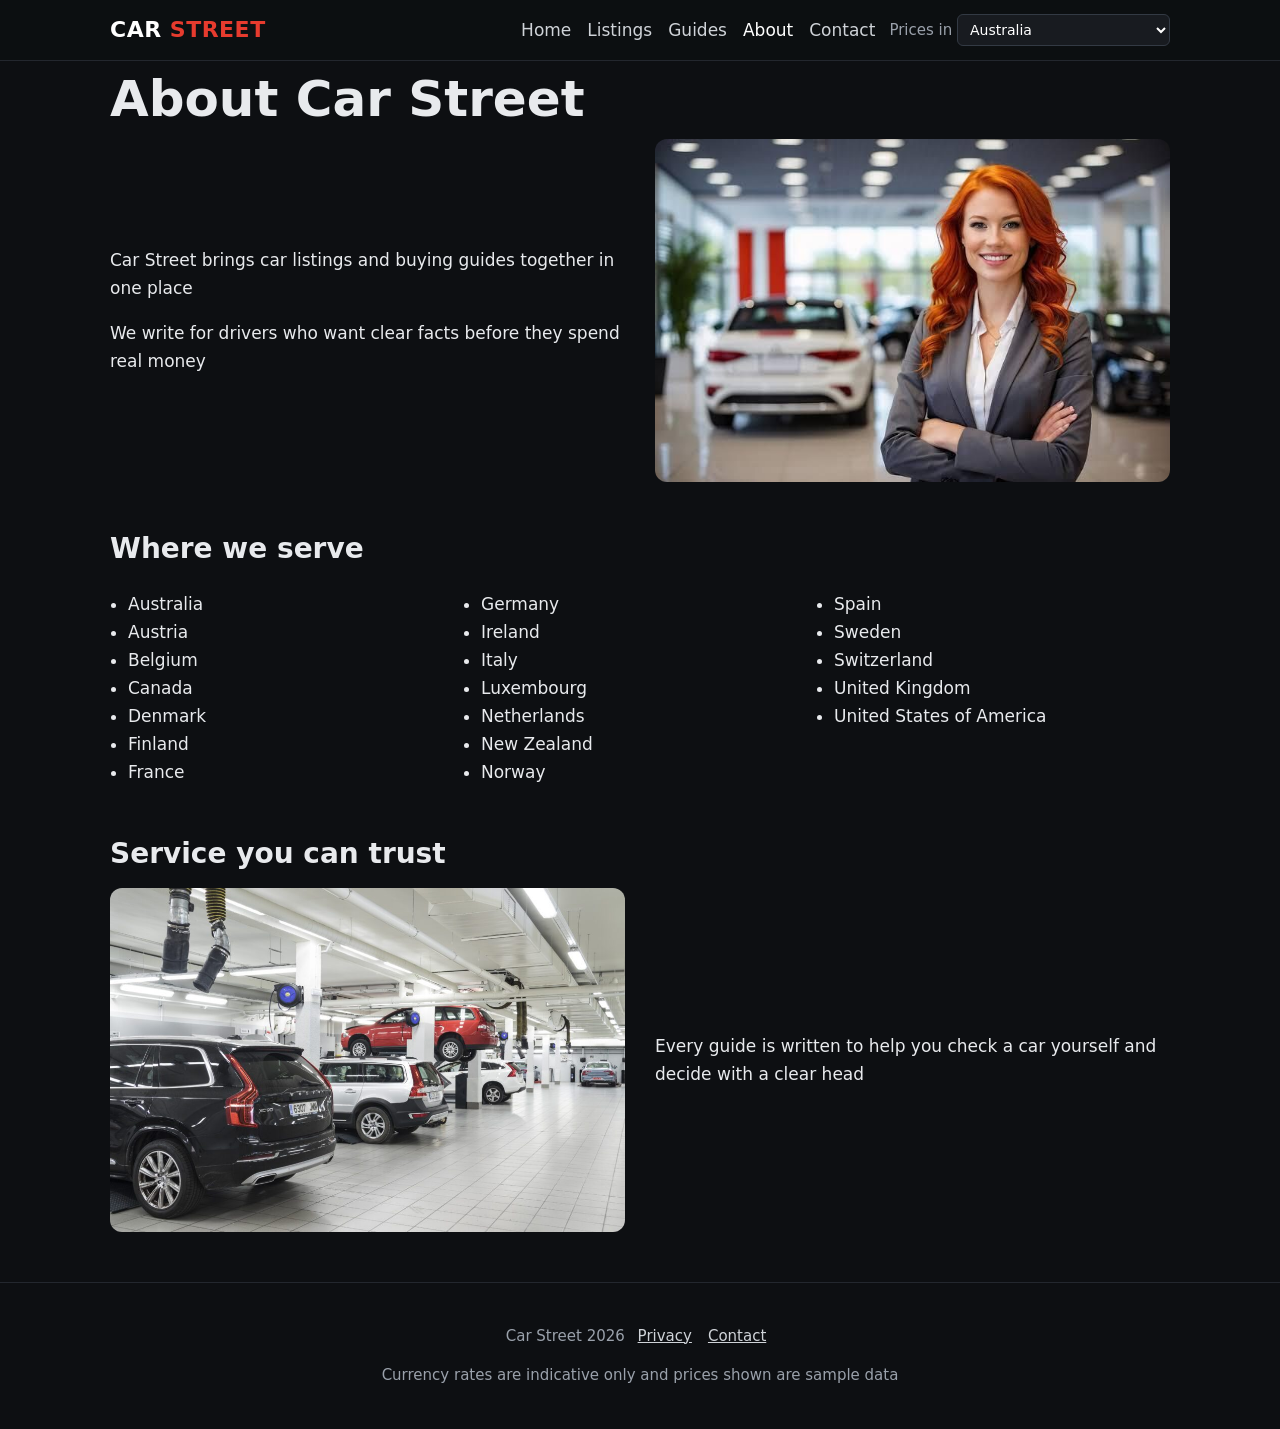
<file: about.html>
<!doctype html><html lang="en"><head><meta charset="utf-8"><meta name="viewport" content="width=device-width,initial-scale=1"><title>About Car Street | Cars and Guides for 19 Countries</title><meta name="description" content="Car Street combines car listings with plain buying guides for drivers in Europe North America Australia and New Zealand"><link rel="canonical" href="https://www.carstreet.example/about.html"><meta property="og:title" content="About Car Street | Cars and Guides for 19 Countries"><meta property="og:description" content="Car Street combines car listings with plain buying guides for drivers in Europe North America Australia and New Zealand"><meta property="og:type" content="website"><meta property="og:image" content="https://www.carstreet.example/assets/dark-supercar-hero.jpg"><link rel="stylesheet" href="assets/style.css"></head><body><header><div class="bar"><a class="logo" href="index.html">CAR <b>STREET</b></a><nav><a href="index.html">Home</a><a href="listings.html">Listings</a><a href="guides.html">Guides</a><a href="about.html" aria-current=page>About</a><a href="contact.html">Contact</a></nav><label class="muted">Prices in <select id="country" aria-label="Choose your country for prices"><option value="AUD|1.5">Australia</option><option value="EUR|0.92">Austria</option><option value="EUR|0.92">Belgium</option><option value="CAD|1.37">Canada</option><option value="DKK|6.9">Denmark</option><option value="EUR|0.92">Finland</option><option value="EUR|0.92">France</option><option value="EUR|0.92">Germany</option><option value="EUR|0.92">Ireland</option><option value="EUR|0.92">Italy</option><option value="EUR|0.92">Luxembourg</option><option value="EUR|0.92">Netherlands</option><option value="NZD|1.65">New Zealand</option><option value="NOK|10.7">Norway</option><option value="EUR|0.92">Spain</option><option value="SEK|10.4">Sweden</option><option value="CHF|0.88">Switzerland</option><option value="GBP|0.78">United Kingdom</option><option value="USD|1">United States of America</option></select></label></div></header><main><h1>About Car Street</h1><div class="split"><div><p>Car Street brings car listings and buying guides together in one place</p><p>We write for drivers who want clear facts before they spend real money</p></div><img src="assets/sales-advisor.jpg" alt="Smiling car sales advisor standing in a showroom" loading="lazy"></div>
<h2>Where we serve</h2><ul class="c"><li>Australia</li><li>Austria</li><li>Belgium</li><li>Canada</li><li>Denmark</li><li>Finland</li><li>France</li><li>Germany</li><li>Ireland</li><li>Italy</li><li>Luxembourg</li><li>Netherlands</li><li>New Zealand</li><li>Norway</li><li>Spain</li><li>Sweden</li><li>Switzerland</li><li>United Kingdom</li><li>United States of America</li></ul>
<h2>Service you can trust</h2><div class="split"><img src="assets/service-centre.jpg" alt="Bright car service centre with vehicles on lifts" loading="lazy"><p>Every guide is written to help you check a car yourself and decide with a clear head</p></div></main><footer><p>Car Street 2026 <a href="privacy.html">Privacy</a><a href="contact.html">Contact</a></p><p>Currency rates are indicative only and prices shown are sample data</p></footer><script src="assets/site.js"></script></body></html>
</file>
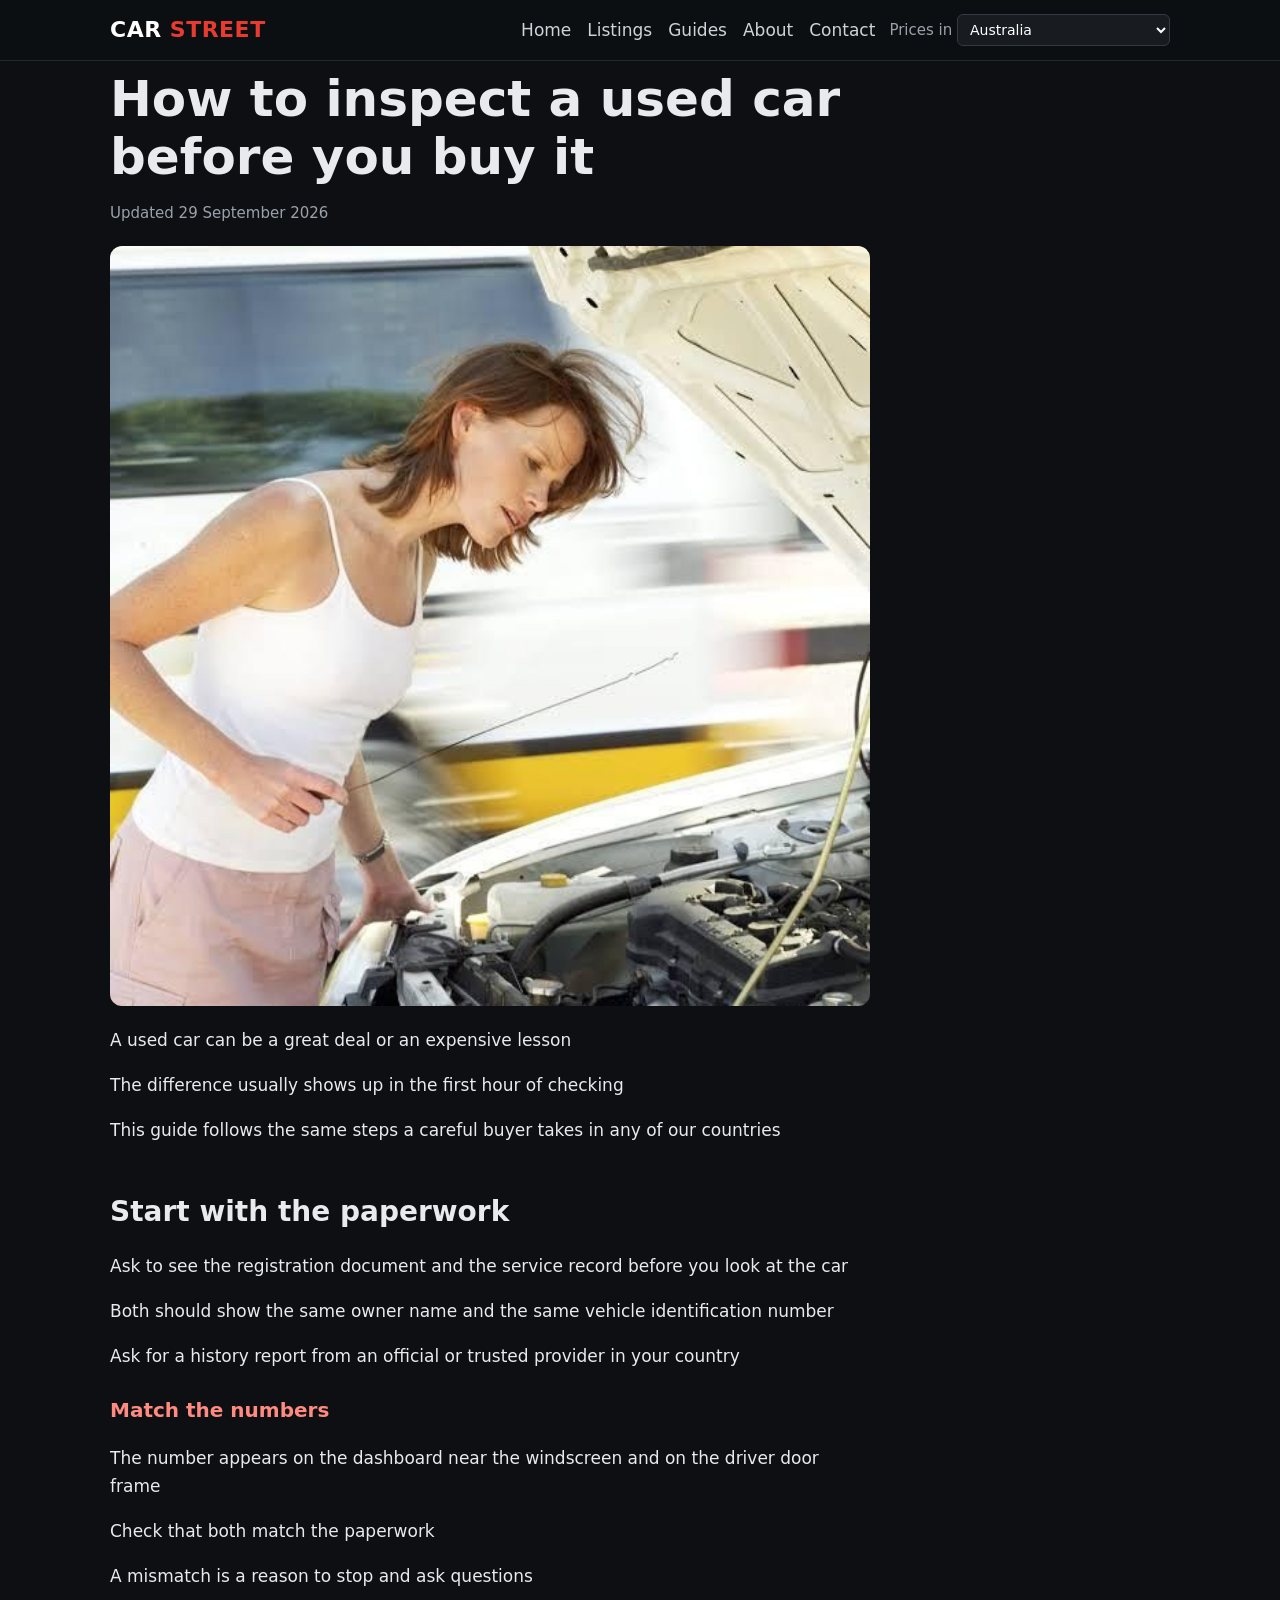
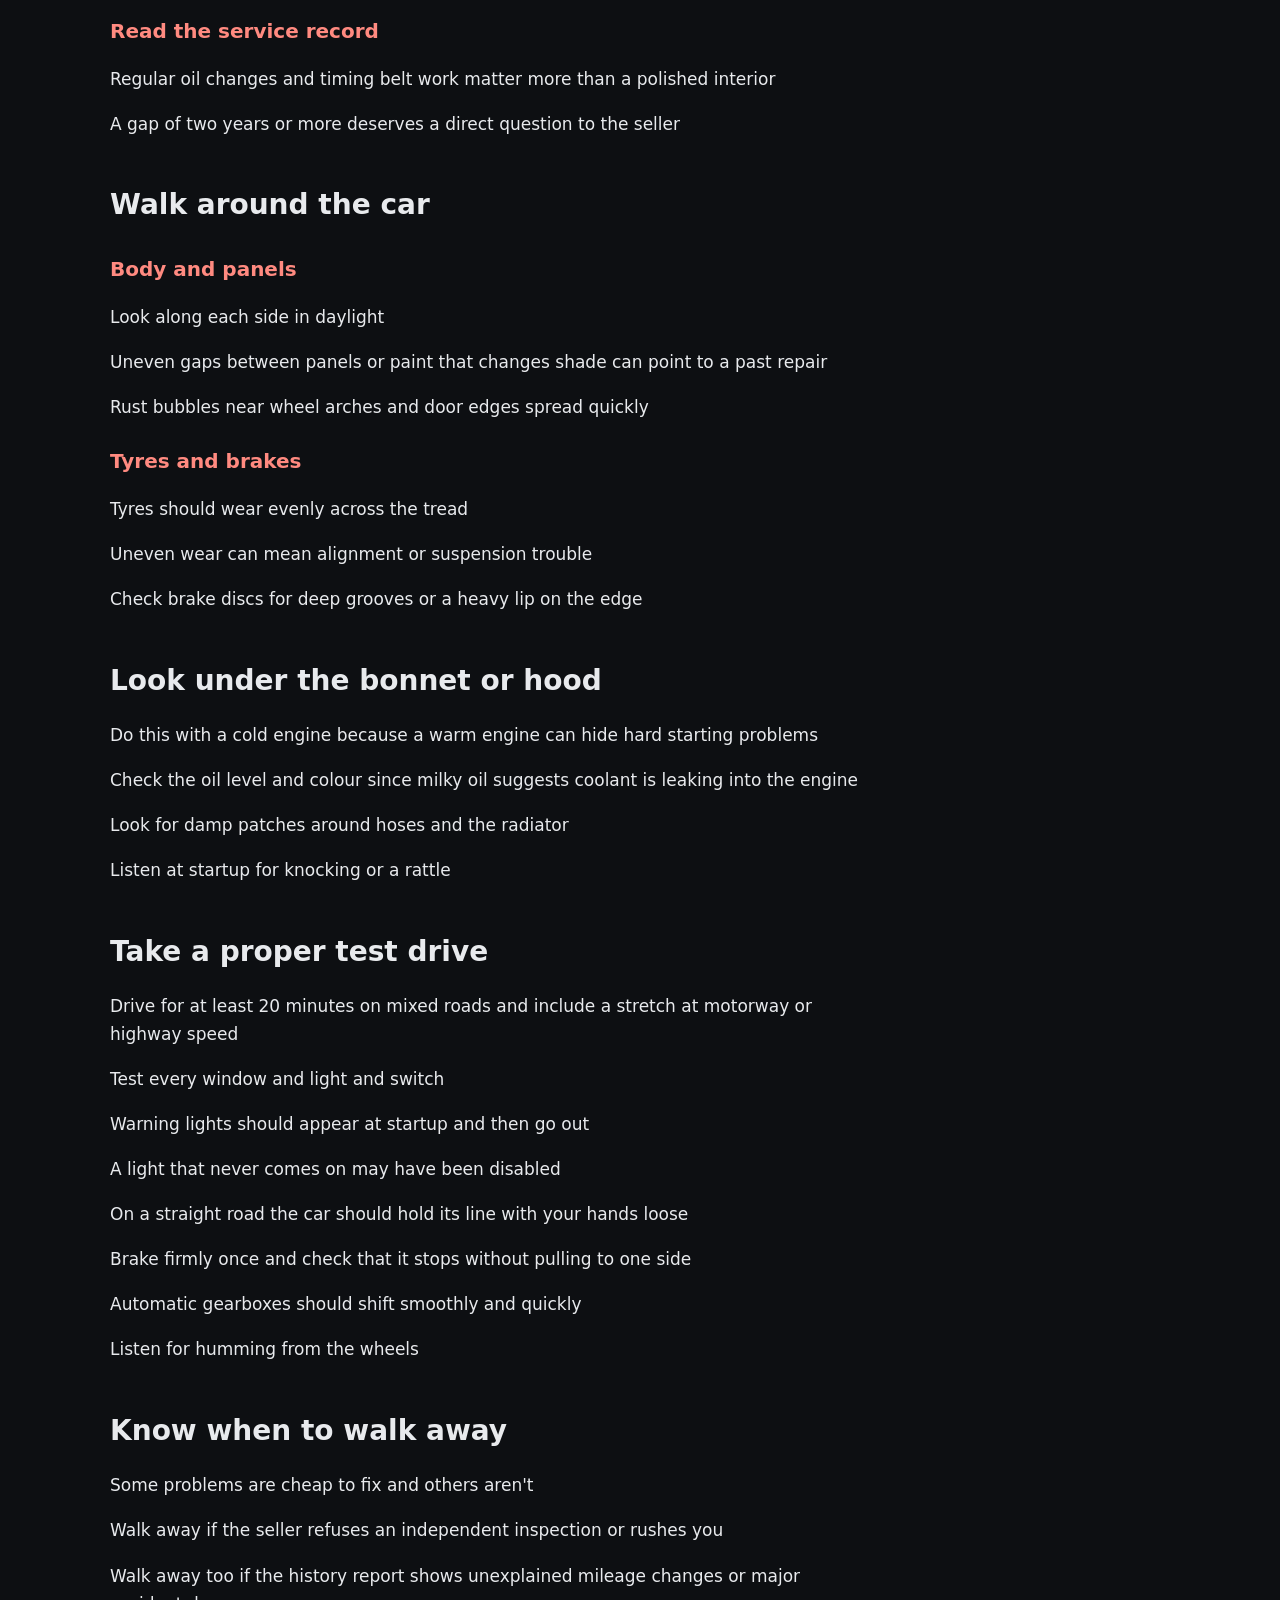
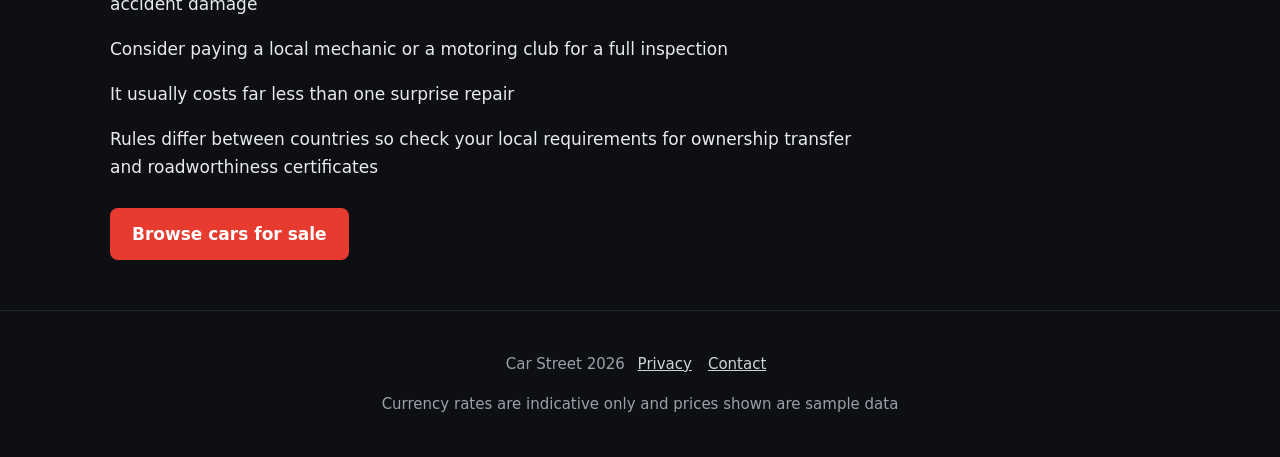
<file: guide-inspect-used-car.html>
<!doctype html><html lang="en"><head><meta charset="utf-8"><meta name="viewport" content="width=device-width,initial-scale=1"><title>How to Inspect a Used Car Before You Buy It</title><meta name="description" content="Check paperwork bodywork the engine and the test drive with this step-by-step used car inspection guide for buyers in any country"><link rel="canonical" href="https://www.carstreet.example/guide-inspect-used-car.html"><meta property="og:title" content="How to Inspect a Used Car Before You Buy It"><meta property="og:description" content="Check paperwork bodywork the engine and the test drive with this step-by-step used car inspection guide for buyers in any country"><meta property="og:type" content="website"><meta property="og:image" content="https://www.carstreet.example/assets/dark-supercar-hero.jpg"><link rel="stylesheet" href="assets/style.css"><script type="application/ld+json">{"@context":"https://schema.org","@type":"Article","headline":"How to inspect a used car before you buy it","datePublished":"2026-09-29","dateModified":"2026-09-29","author":{"@type":"Organization","name":"Car Street"},"publisher":{"@type":"Organization","name":"Car Street"},"image":"https://www.carstreet.example/assets/checking-engine.jpg","mainEntityOfPage":"https://www.carstreet.example/guide-inspect-used-car.html"}</script></head><body><header><div class="bar"><a class="logo" href="index.html">CAR <b>STREET</b></a><nav><a href="index.html">Home</a><a href="listings.html">Listings</a><a href="guides.html">Guides</a><a href="about.html">About</a><a href="contact.html">Contact</a></nav><label class="muted">Prices in <select id="country" aria-label="Choose your country for prices"><option value="AUD|1.5">Australia</option><option value="EUR|0.92">Austria</option><option value="EUR|0.92">Belgium</option><option value="CAD|1.37">Canada</option><option value="DKK|6.9">Denmark</option><option value="EUR|0.92">Finland</option><option value="EUR|0.92">France</option><option value="EUR|0.92">Germany</option><option value="EUR|0.92">Ireland</option><option value="EUR|0.92">Italy</option><option value="EUR|0.92">Luxembourg</option><option value="EUR|0.92">Netherlands</option><option value="NZD|1.65">New Zealand</option><option value="NOK|10.7">Norway</option><option value="EUR|0.92">Spain</option><option value="SEK|10.4">Sweden</option><option value="CHF|0.88">Switzerland</option><option value="GBP|0.78">United Kingdom</option><option value="USD|1">United States of America</option></select></label></div></header><main><article><h1>How to inspect a used car before you buy it</h1><p class="muted">Updated 29 September 2026</p><img src="assets/checking-engine.jpg" alt="Woman checking under the open bonnet of a car" width="800">
<p>A used car can be a great deal or an expensive lesson</p><p>The difference usually shows up in the first hour of checking</p><p>This guide follows the same steps a careful buyer takes in any of our countries</p>
<h2>Start with the paperwork</h2><p>Ask to see the registration document and the service record before you look at the car</p><p>Both should show the same owner name and the same vehicle identification number</p><p>Ask for a history report from an official or trusted provider in your country</p>
<h3>Match the numbers</h3><p>The number appears on the dashboard near the windscreen and on the driver door frame</p><p>Check that both match the paperwork</p><p>A mismatch is a reason to stop and ask questions</p>
<h3>Read the service record</h3><p>Regular oil changes and timing belt work matter more than a polished interior</p><p>A gap of two years or more deserves a direct question to the seller</p>
<h2>Walk around the car</h2><h3>Body and panels</h3><p>Look along each side in daylight</p><p>Uneven gaps between panels or paint that changes shade can point to a past repair</p><p>Rust bubbles near wheel arches and door edges spread quickly</p>
<h3>Tyres and brakes</h3><p>Tyres should wear evenly across the tread</p><p>Uneven wear can mean alignment or suspension trouble</p><p>Check brake discs for deep grooves or a heavy lip on the edge</p>
<h2>Look under the bonnet or hood</h2><p>Do this with a cold engine because a warm engine can hide hard starting problems</p><p>Check the oil level and colour since milky oil suggests coolant is leaking into the engine</p><p>Look for damp patches around hoses and the radiator</p><p>Listen at startup for knocking or a rattle</p>
<h2>Take a proper test drive</h2><p>Drive for at least 20 minutes on mixed roads and include a stretch at motorway or highway speed</p><p>Test every window and light and switch</p><p>Warning lights should appear at startup and then go out</p><p>A light that never comes on may have been disabled</p><p>On a straight road the car should hold its line with your hands loose</p><p>Brake firmly once and check that it stops without pulling to one side</p><p>Automatic gearboxes should shift smoothly and quickly</p><p>Listen for humming from the wheels</p>
<h2>Know when to walk away</h2><p>Some problems are cheap to fix and others aren't</p><p>Walk away if the seller refuses an independent inspection or rushes you</p><p>Walk away too if the history report shows unexplained mileage changes or major accident damage</p><p>Consider paying a local mechanic or a motoring club for a full inspection</p><p>It usually costs far less than one surprise repair</p>
<p>Rules differ between countries so check your local requirements for ownership transfer and roadworthiness certificates</p><a class="btn" href="listings.html">Browse cars for sale</a></article></main><footer><p>Car Street 2026 <a href="privacy.html">Privacy</a><a href="contact.html">Contact</a></p><p>Currency rates are indicative only and prices shown are sample data</p></footer><script src="assets/site.js"></script></body></html>
</file>
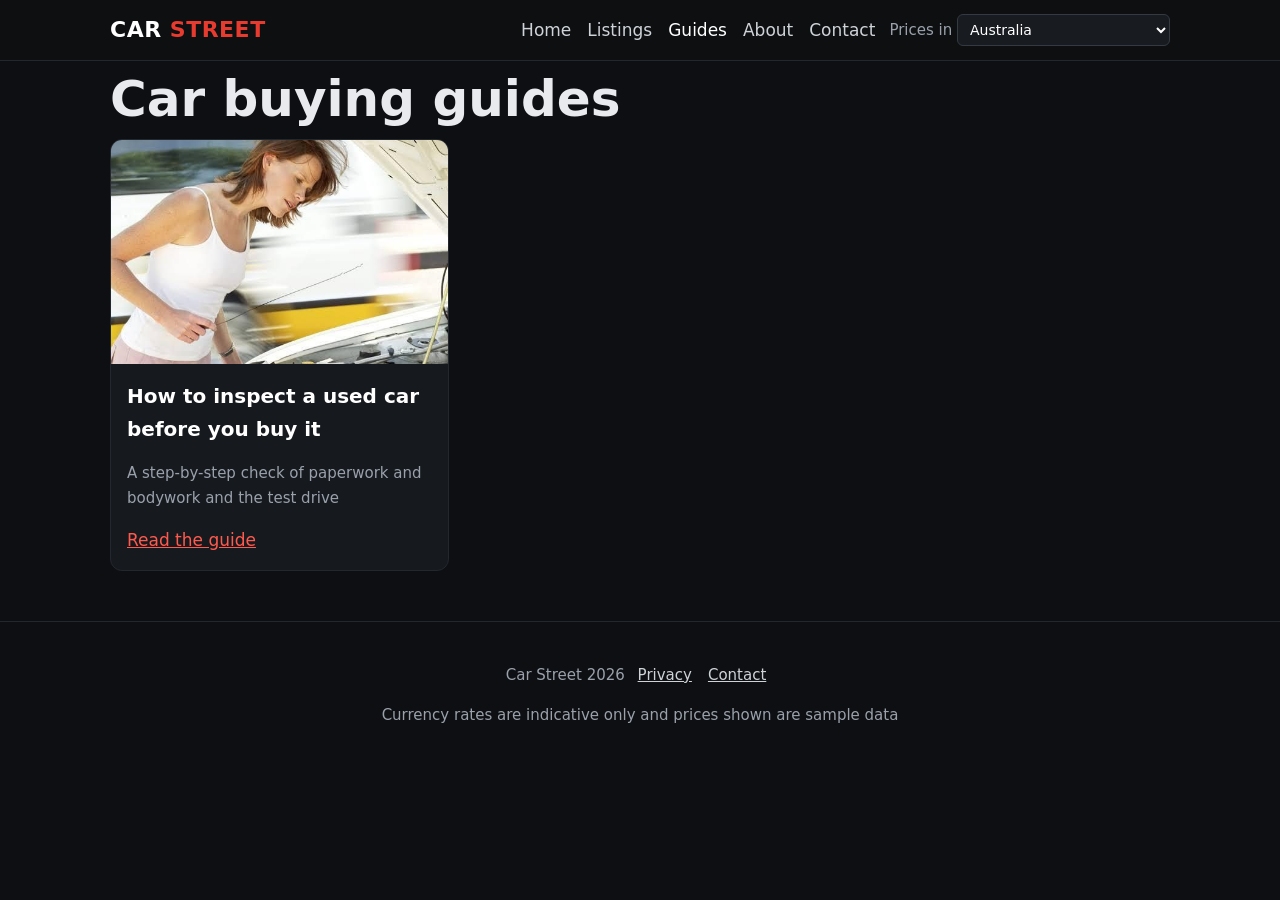
<file: guides.html>
<!doctype html><html lang="en"><head><meta charset="utf-8"><meta name="viewport" content="width=device-width,initial-scale=1"><title>Car Buying Guides | Car Street</title><meta name="description" content="Read practical guides for used car buyers with clear steps for checking paperwork bodywork the engine and the test drive"><link rel="canonical" href="https://www.carstreet.example/guides.html"><meta property="og:title" content="Car Buying Guides | Car Street"><meta property="og:description" content="Read practical guides for used car buyers with clear steps for checking paperwork bodywork the engine and the test drive"><meta property="og:type" content="website"><meta property="og:image" content="https://www.carstreet.example/assets/dark-supercar-hero.jpg"><link rel="stylesheet" href="assets/style.css"></head><body><header><div class="bar"><a class="logo" href="index.html">CAR <b>STREET</b></a><nav><a href="index.html">Home</a><a href="listings.html">Listings</a><a href="guides.html" aria-current=page>Guides</a><a href="about.html">About</a><a href="contact.html">Contact</a></nav><label class="muted">Prices in <select id="country" aria-label="Choose your country for prices"><option value="AUD|1.5">Australia</option><option value="EUR|0.92">Austria</option><option value="EUR|0.92">Belgium</option><option value="CAD|1.37">Canada</option><option value="DKK|6.9">Denmark</option><option value="EUR|0.92">Finland</option><option value="EUR|0.92">France</option><option value="EUR|0.92">Germany</option><option value="EUR|0.92">Ireland</option><option value="EUR|0.92">Italy</option><option value="EUR|0.92">Luxembourg</option><option value="EUR|0.92">Netherlands</option><option value="NZD|1.65">New Zealand</option><option value="NOK|10.7">Norway</option><option value="EUR|0.92">Spain</option><option value="SEK|10.4">Sweden</option><option value="CHF|0.88">Switzerland</option><option value="GBP|0.78">United Kingdom</option><option value="USD|1">United States of America</option></select></label></div></header><main><h1>Car buying guides</h1><div class="grid"><div class="card"><img src="assets/checking-engine.jpg" alt="Woman checking under the open bonnet of a car" loading="lazy"><div><h3>How to inspect a used car before you buy it</h3><p class="muted">A step-by-step check of paperwork and bodywork and the test drive</p><a href="guide-inspect-used-car.html">Read the guide</a></div></div></div></main><footer><p>Car Street 2026 <a href="privacy.html">Privacy</a><a href="contact.html">Contact</a></p><p>Currency rates are indicative only and prices shown are sample data</p></footer><script src="assets/site.js"></script></body></html>
</file>
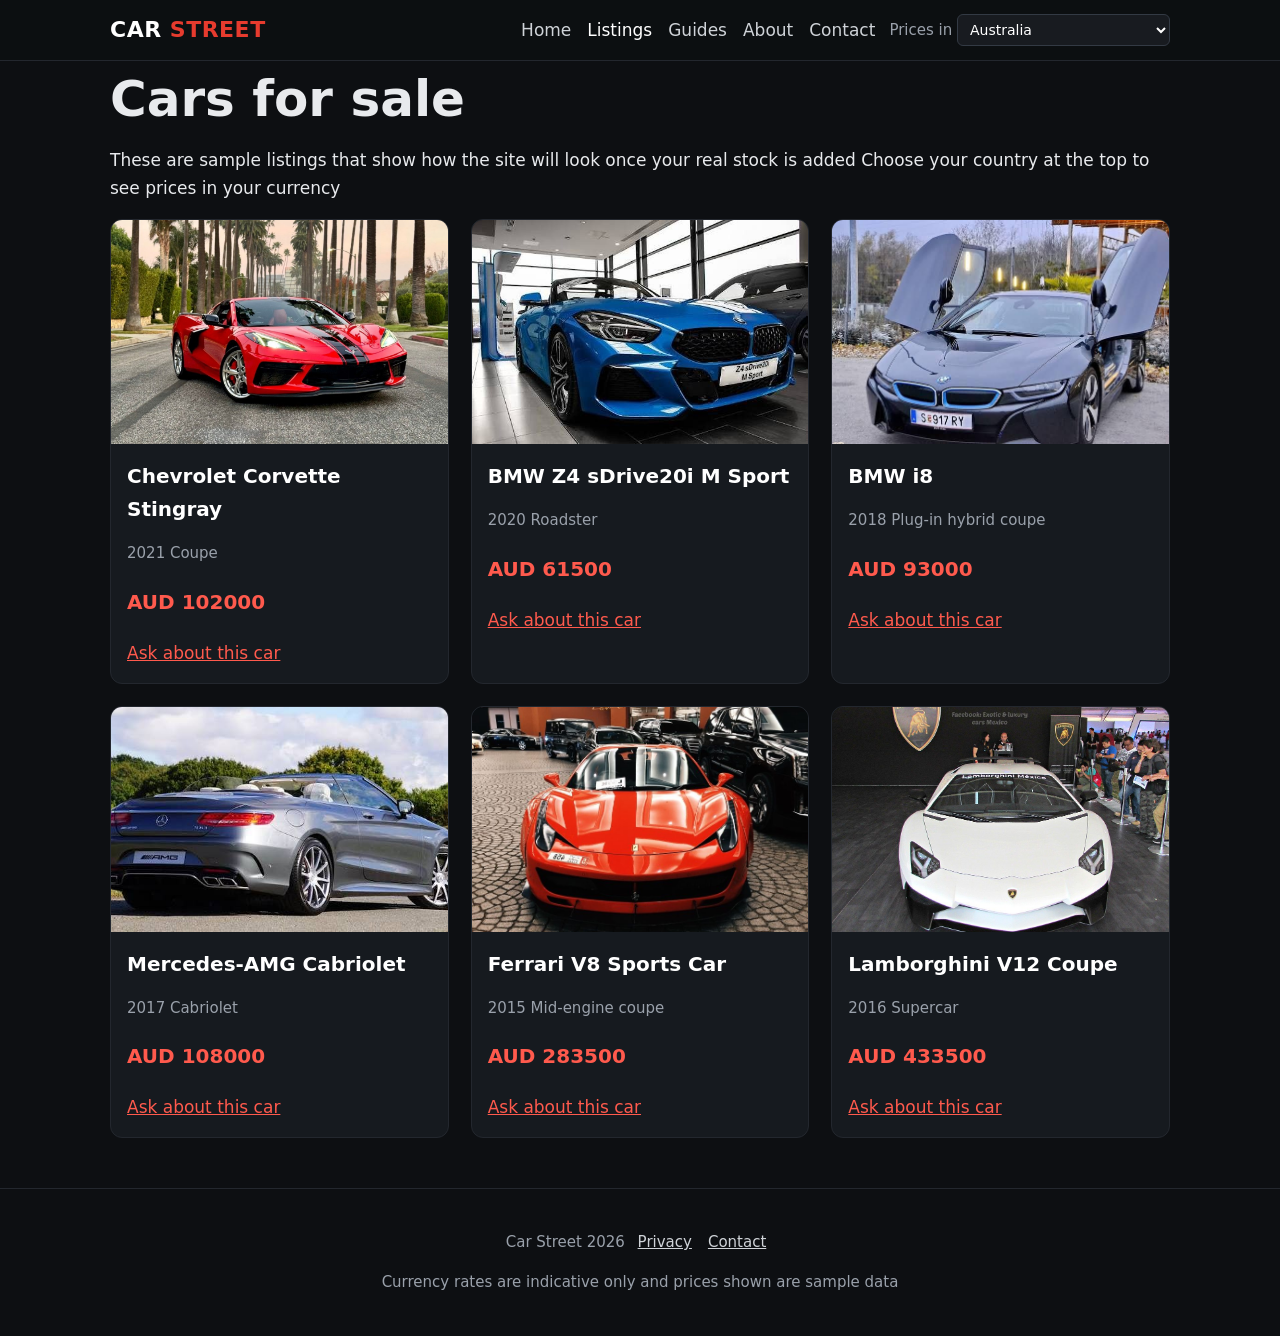
<file: listings.html>
<!doctype html><html lang="en"><head><meta charset="utf-8"><meta name="viewport" content="width=device-width,initial-scale=1"><title>Cars for Sale | Car Street Listings</title><meta name="description" content="Browse sample cars for sale from sports coupes to cabriolets with clear prices that switch to your own currency in one click"><link rel="canonical" href="https://www.carstreet.example/listings.html"><meta property="og:title" content="Cars for Sale | Car Street Listings"><meta property="og:description" content="Browse sample cars for sale from sports coupes to cabriolets with clear prices that switch to your own currency in one click"><meta property="og:type" content="website"><meta property="og:image" content="https://www.carstreet.example/assets/dark-supercar-hero.jpg"><link rel="stylesheet" href="assets/style.css"><script type="application/ld+json">{"@context":"https://schema.org","@type":"CollectionPage","name":"Cars for sale","url":"https://www.carstreet.example/listings.html","isPartOf":{"@type":"WebSite","name":"Car Street"}}</script></head><body><header><div class="bar"><a class="logo" href="index.html">CAR <b>STREET</b></a><nav><a href="index.html">Home</a><a href="listings.html" aria-current=page>Listings</a><a href="guides.html">Guides</a><a href="about.html">About</a><a href="contact.html">Contact</a></nav><label class="muted">Prices in <select id="country" aria-label="Choose your country for prices"><option value="AUD|1.5">Australia</option><option value="EUR|0.92">Austria</option><option value="EUR|0.92">Belgium</option><option value="CAD|1.37">Canada</option><option value="DKK|6.9">Denmark</option><option value="EUR|0.92">Finland</option><option value="EUR|0.92">France</option><option value="EUR|0.92">Germany</option><option value="EUR|0.92">Ireland</option><option value="EUR|0.92">Italy</option><option value="EUR|0.92">Luxembourg</option><option value="EUR|0.92">Netherlands</option><option value="NZD|1.65">New Zealand</option><option value="NOK|10.7">Norway</option><option value="EUR|0.92">Spain</option><option value="SEK|10.4">Sweden</option><option value="CHF|0.88">Switzerland</option><option value="GBP|0.78">United Kingdom</option><option value="USD|1">United States of America</option></select></label></div></header><main><h1>Cars for sale</h1><p>These are sample listings that show how the site will look once your real stock is added Choose your country at the top to see prices in your currency</p><div class="grid"><div class="card"><img src="assets/corvette-palm-street.jpg" alt="Chevrolet Corvette Stingray shown for sale" loading="lazy"><div><h3>Chevrolet Corvette Stingray</h3><p class="muted">2021 Coupe</p><p class="price" data-usd="68000">USD 68000</p><a href="contact.html">Ask about this car</a></div></div><div class="card"><img src="assets/bmw-z4-blue.jpg" alt="BMW Z4 sDrive20i M Sport shown for sale" loading="lazy"><div><h3>BMW Z4 sDrive20i M Sport</h3><p class="muted">2020 Roadster</p><p class="price" data-usd="41000">USD 41000</p><a href="contact.html">Ask about this car</a></div></div><div class="card"><img src="assets/bmw-i8.jpg" alt="BMW i8 shown for sale" loading="lazy"><div><h3>BMW i8</h3><p class="muted">2018 Plug-in hybrid coupe</p><p class="price" data-usd="62000">USD 62000</p><a href="contact.html">Ask about this car</a></div></div><div class="card"><img src="assets/mercedes-amg-cabriolet.jpg" alt="Mercedes-AMG Cabriolet shown for sale" loading="lazy"><div><h3>Mercedes-AMG Cabriolet</h3><p class="muted">2017 Cabriolet</p><p class="price" data-usd="72000">USD 72000</p><a href="contact.html">Ask about this car</a></div></div><div class="card"><img src="assets/ferrari-red.jpg" alt="Ferrari V8 Sports Car shown for sale" loading="lazy"><div><h3>Ferrari V8 Sports Car</h3><p class="muted">2015 Mid-engine coupe</p><p class="price" data-usd="189000">USD 189000</p><a href="contact.html">Ask about this car</a></div></div><div class="card"><img src="assets/lamborghini-showroom.jpg" alt="Lamborghini V12 Coupe shown for sale" loading="lazy"><div><h3>Lamborghini V12 Coupe</h3><p class="muted">2016 Supercar</p><p class="price" data-usd="289000">USD 289000</p><a href="contact.html">Ask about this car</a></div></div></div></main><footer><p>Car Street 2026 <a href="privacy.html">Privacy</a><a href="contact.html">Contact</a></p><p>Currency rates are indicative only and prices shown are sample data</p></footer><script src="assets/site.js"></script></body></html>
</file>
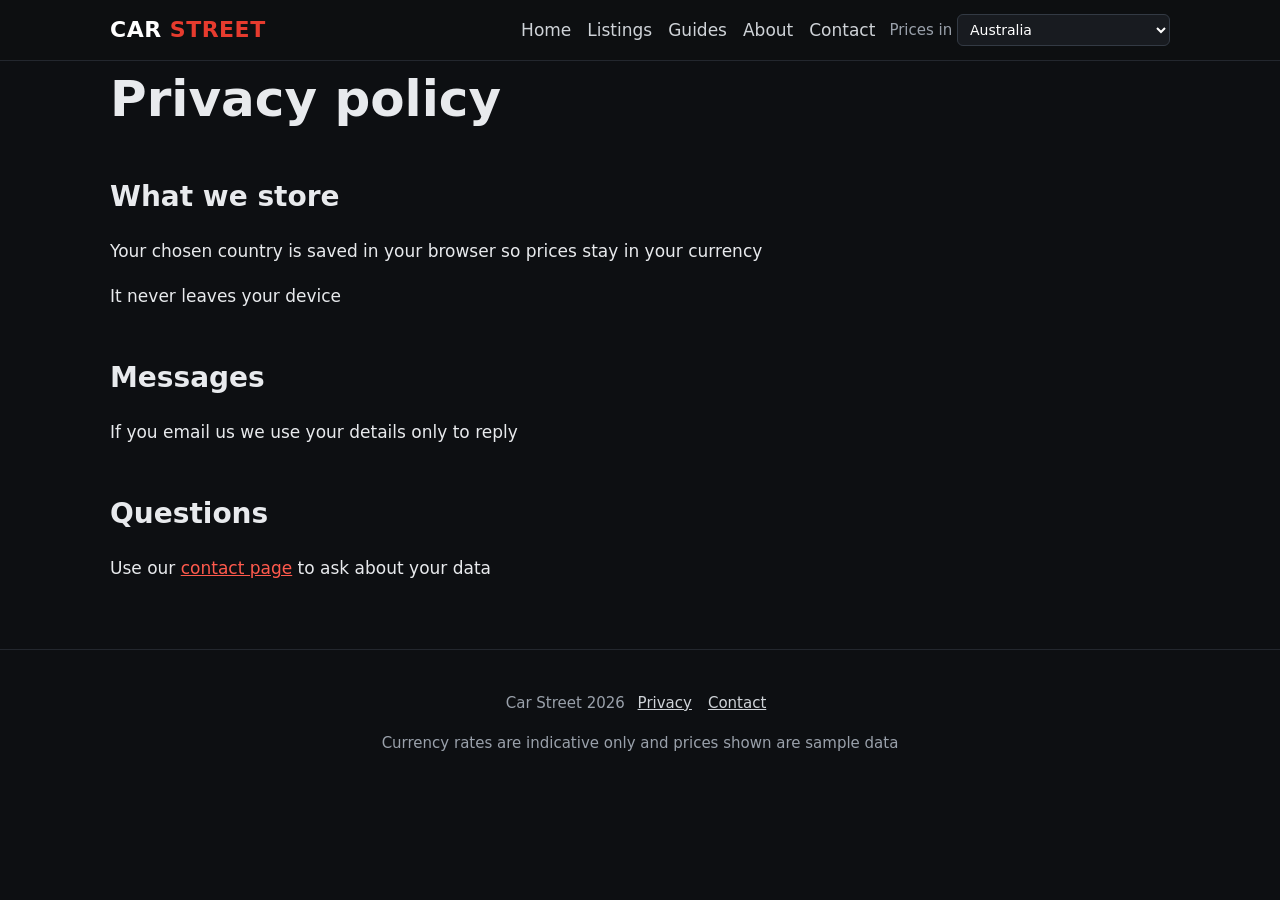
<file: privacy.html>
<!doctype html><html lang="en"><head><meta charset="utf-8"><meta name="viewport" content="width=device-width,initial-scale=1"><title>Privacy Policy | Car Street</title><meta name="description" content="How Car Street handles the small amount of information you share when you contact us or choose a country for prices"><link rel="canonical" href="https://www.carstreet.example/privacy.html"><meta property="og:title" content="Privacy Policy | Car Street"><meta property="og:description" content="How Car Street handles the small amount of information you share when you contact us or choose a country for prices"><meta property="og:type" content="website"><meta property="og:image" content="https://www.carstreet.example/assets/dark-supercar-hero.jpg"><link rel="stylesheet" href="assets/style.css"></head><body><header><div class="bar"><a class="logo" href="index.html">CAR <b>STREET</b></a><nav><a href="index.html">Home</a><a href="listings.html">Listings</a><a href="guides.html">Guides</a><a href="about.html">About</a><a href="contact.html">Contact</a></nav><label class="muted">Prices in <select id="country" aria-label="Choose your country for prices"><option value="AUD|1.5">Australia</option><option value="EUR|0.92">Austria</option><option value="EUR|0.92">Belgium</option><option value="CAD|1.37">Canada</option><option value="DKK|6.9">Denmark</option><option value="EUR|0.92">Finland</option><option value="EUR|0.92">France</option><option value="EUR|0.92">Germany</option><option value="EUR|0.92">Ireland</option><option value="EUR|0.92">Italy</option><option value="EUR|0.92">Luxembourg</option><option value="EUR|0.92">Netherlands</option><option value="NZD|1.65">New Zealand</option><option value="NOK|10.7">Norway</option><option value="EUR|0.92">Spain</option><option value="SEK|10.4">Sweden</option><option value="CHF|0.88">Switzerland</option><option value="GBP|0.78">United Kingdom</option><option value="USD|1">United States of America</option></select></label></div></header><main><article><h1>Privacy policy</h1><h2>What we store</h2><p>Your chosen country is saved in your browser so prices stay in your currency</p><p>It never leaves your device</p><h2>Messages</h2><p>If you email us we use your details only to reply</p><h2>Questions</h2><p>Use our <a href="contact.html">contact page</a> to ask about your data</p></article></main><footer><p>Car Street 2026 <a href="privacy.html">Privacy</a><a href="contact.html">Contact</a></p><p>Currency rates are indicative only and prices shown are sample data</p></footer><script src="assets/site.js"></script></body></html>
</file>
<file: assets/style.css>
*{box-sizing:border-box}body{margin:0;font:17px/1.65 system-ui,Segoe UI,Arial,sans-serif;background:#0d0f12;color:#e8eaed}a{color:#ff5a4d}img{max-width:100%;display:block}
header{position:sticky;top:0;z-index:9;background:#0d0f12ee;border-bottom:1px solid #23272e}.bar{max-width:1100px;margin:auto;padding:12px 20px;display:flex;flex-wrap:wrap;gap:14px;align-items:center}
.logo{font-weight:800;font-size:22px;color:#fff;text-decoration:none;letter-spacing:.5px}.logo b{color:#e63b2e}nav{display:flex;gap:16px;flex-wrap:wrap;margin-left:auto}nav a{color:#cfd3d8;text-decoration:none}nav a:hover,nav a[aria-current]{color:#fff}
select{background:#181b20;color:#fff;border:1px solid #333a44;border-radius:6px;padding:6px 8px;font:inherit;font-size:14px}
main{max-width:1100px;margin:auto;padding:0 20px 50px}.hero{position:relative;margin:0 -20px;padding:90px 20px;background:linear-gradient(90deg,#0d0f12f0 30%,#0d0f1266),url(assets/dark-supercar-hero.jpg) center/cover}
h1{font-size:clamp(30px,5vw,50px);line-height:1.15;margin:.2em 0}h2{font-size:28px;margin:1.6em 0 .4em}h3{font-size:20px;margin:1.2em 0 .3em;color:#ff8a80}
.btn{display:inline-block;background:#e63b2e;color:#fff;padding:12px 22px;border-radius:8px;text-decoration:none;font-weight:600;margin-top:10px}.btn:hover{background:#c92d21}
.grid{display:grid;grid-template-columns:repeat(auto-fill,minmax(290px,1fr));gap:22px}.card{background:#161a1f;border:1px solid #23272e;border-radius:12px;overflow:hidden}.card img{aspect-ratio:3/2;object-fit:cover;width:100%}.card div{padding:16px}.card h3{margin:0 0 6px;color:#fff}
.price{font-size:20px;font-weight:700;color:#ff5a4d}.muted{color:#9aa1ab;font-size:15px}ul.c{columns:3;padding-left:18px}.split{display:grid;grid-template-columns:1fr 1fr;gap:30px;align-items:center}.split img{border-radius:12px}
article{max-width:760px}article img{border-radius:12px;margin:20px 0}input,textarea{width:100%;padding:10px;margin:6px 0 14px;background:#181b20;color:#fff;border:1px solid #333a44;border-radius:6px;font:inherit}
button[disabled]{opacity:.6;cursor:wait}.err{color:#ff8a80;font-size:15px}.ok{color:#7ddc9a;margin-bottom:12px}[aria-invalid=true]{border-color:#ff5a4d}footer{border-top:1px solid #23272e;padding:26px 20px;text-align:center;color:#9aa1ab;font-size:15px}footer a{color:#cfd3d8;margin:0 8px}@media(max-width:700px){.split{grid-template-columns:1fr}ul.c{columns:2}}
</file>
